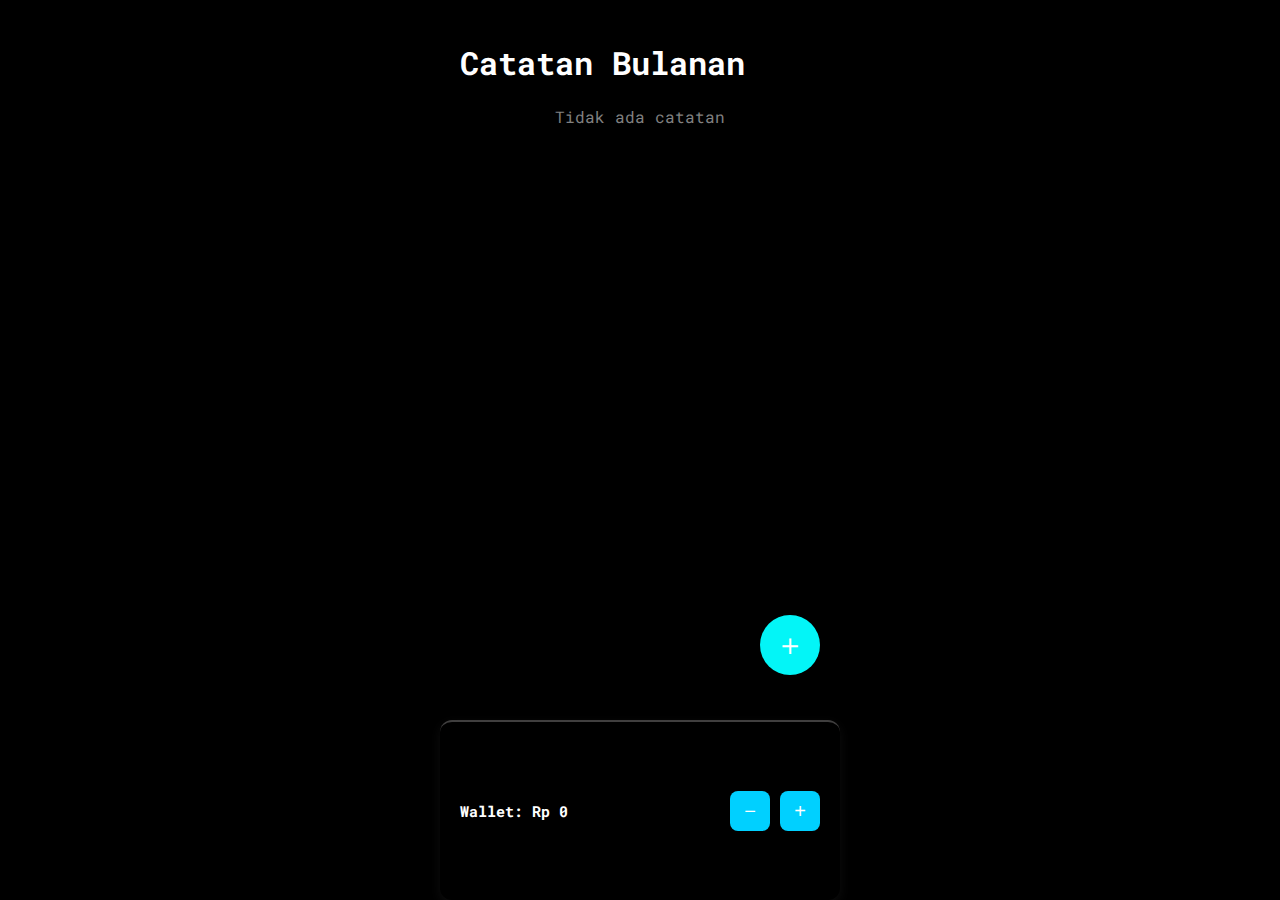
<file: index.html>
<!DOCTYPE html>
<html lang="id">
  <head>
    <meta charset="UTF-8" />
    <meta name="viewport" content="width=device-width, initial-scale=1.0" />
    <title>Catatan Bulanan</title>
    <link rel="stylesheet" href="styling/index.css" />
    <link
      href="https://fonts.googleapis.com/css2?family=Roboto+Mono:ital,wght@0,100..700;1,100..700&display=swap"
      rel="stylesheet"
    />
    <link
      href="https://fonts.googleapis.com/css2?family=Roboto+Slab:wght@400;500;600;700&display=swap"
      rel="stylesheet"
    />
  </head>
  <body>
    <div class="container">
      <h1>Catatan Bulanan</h1>

      <p id="kosong-message" style="text-align: center; color: gray">
        Tidak ada catatan
      </p>

      <div id="list-container"></div>

      <button id="tambah-btn" class="tambah">＋</button>
    </div>

    <!-- Modal Konfirmasi -->
    <div id="confirm-modal" style="display: none">
      <div id="confirm-box">
        <p>Kamu serius ingin menghapusnya?</p>
        <button id="confirm-yes">✔️</button>
        <button id="confirm-no">❌</button>
      </div>
    </div>

    <div id="wallet-container">
      <div id="wallet-content">
        <span id="wallet-text"
          >Wallet: <span id="wallet-saldo">Rp 0</span></span
        >
        <div id="wallet-buttons">
          <button id="wallet-minus">−</button>
          <button id="wallet-plus">+</button>
        </div>
      </div>
    </div>

    <script src="scripting/index.js"></script>

    <script src="wallet.js"></script>
  </body>
</html>
</file>
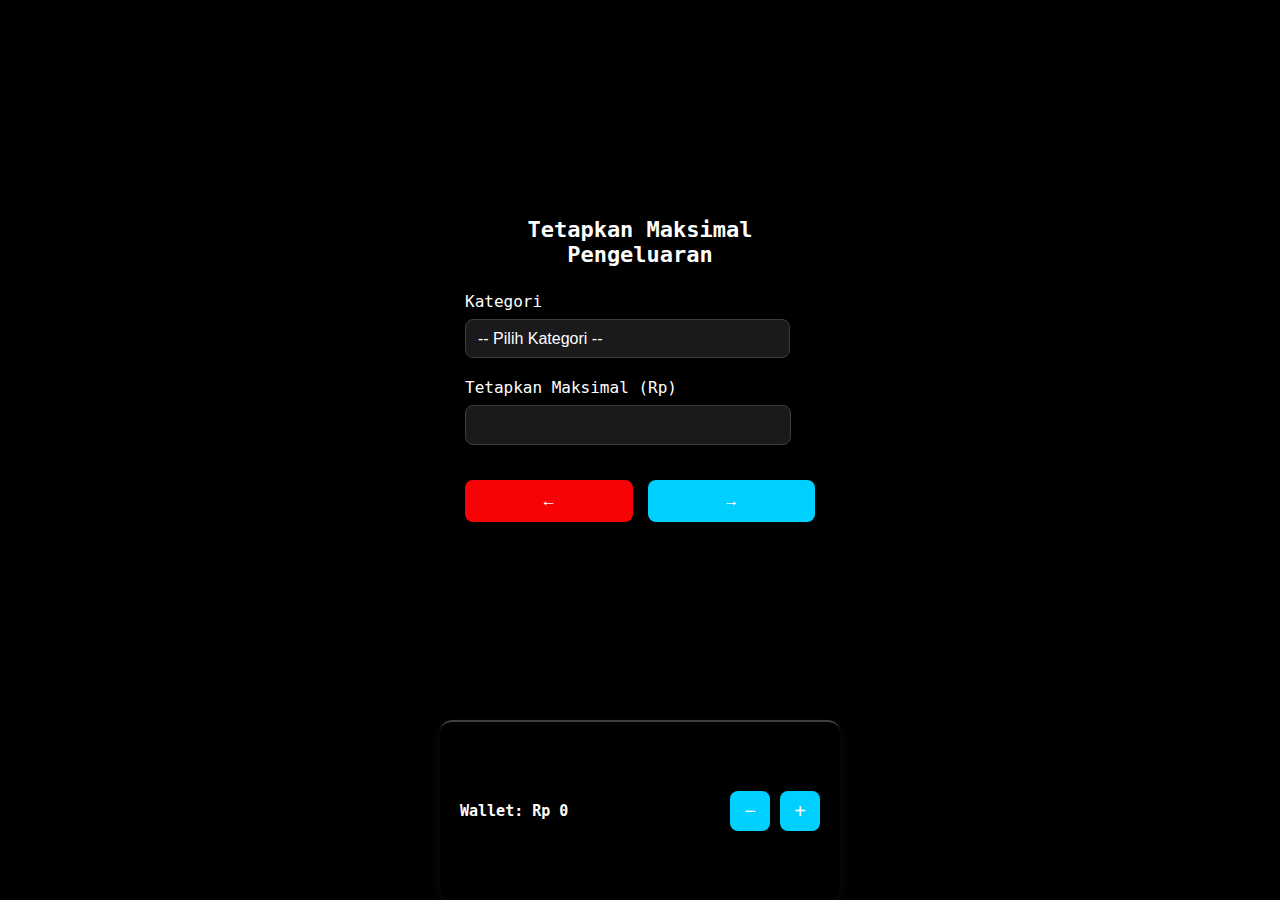
<file: addpercent.html>
<!DOCTYPE html>
<html lang="id">
  <head>
    <meta charset="UTF-8" />
    <meta name="viewport" content="width=device-width, initial-scale=1.0" />
    <title>Tetapkan Persen</title>
    <link rel="stylesheet" href="styling/addpercent.css" />
  </head>
  <body>
    <div class="container">
      <h2>Tetapkan Maksimal Pengeluaran</h2>

      <div class="form-group">
        <label for="kategori">Kategori</label>
        <select id="kategori">
          <option value="">-- Pilih Kategori --</option>
          <option value="makan">Makan</option>
          <option value="laundry">Laundry</option>
          <option value="beras">Beras</option>
          <option value="air">Air</option>
          <option value="belanja">Belanja / Shopping</option>
        </select>
      </div>

      <div class="form-group">
        <label for="maksimal">Tetapkan Maksimal (Rp)</label>
        <input type="text" id="maksimal" placeholder="" />
      </div>

      <div class="buttons">
        <button class="back-btn" id="backBtn">←</button>
        <button class="next-btn" id="nextBtn">→</button>
      </div>
    </div>

    <div id="wallet-container">
      <div id="wallet-content">
        <span id="wallet-text">
          Wallet: <span id="wallet-saldo">Rp 0</span>
        </span>
        <div id="wallet-buttons">
          <button id="wallet-minus">−</button>
          <button id="wallet-plus">+</button>
        </div>
      </div>
    </div>

    <script src="scripting/addpercent.js"></script>
    <script src="wallet.js"></script>
  </body>
</html>
</file>
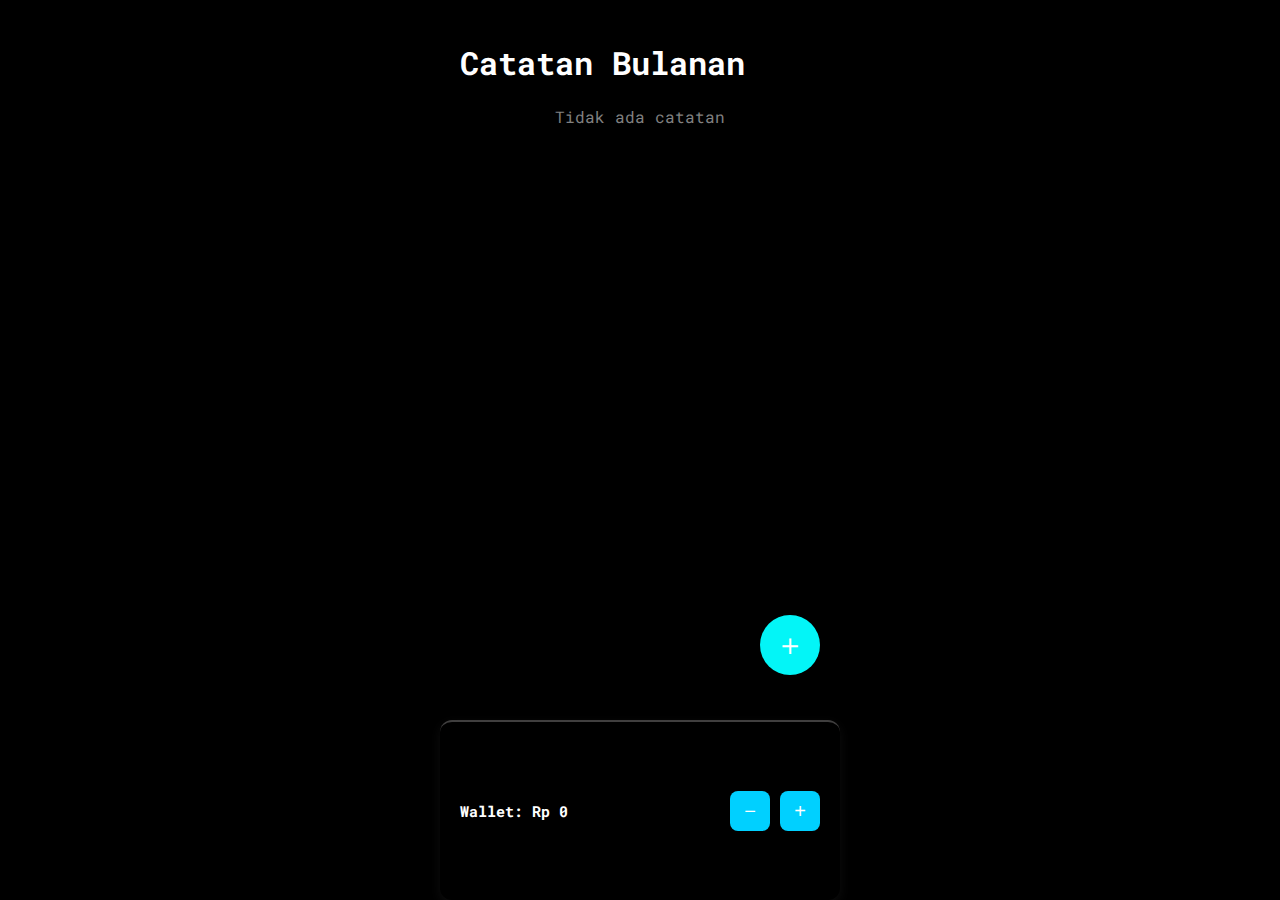
<file: edit-pengeluaran.html>
<!DOCTYPE html>
<html lang="id">
  <head>
    <meta charset="UTF-8" />
    <meta name="viewport" content="width=device-width, initial-scale=1.0" />
    <title>Edit Pengeluaran</title>
    <link rel="stylesheet" href="styling/edit-pengeluaran.css" />
    <link
      href="https://fonts.googleapis.com/css2?family=Roboto+Slab:wght@400;500;600;700&display=swap"
      rel="stylesheet"
    />
  </head>
  <body>
    <div class="container">
      <h2>Edit Pengeluaran</h2>

      <div class="form-group">
        <label for="tanggal">Tanggal</label>
        <input type="date" id="tanggal" />
      </div>

      <div class="form-group">
        <label for="nominal">Nominal (Rp)</label>
        <input type="text" id="nominal" />
      </div>

      <div class="form-group">
        <label for="kategori">Kategori</label>
        <select id="kategori">
          <option value="">-- Pilih Kategori --</option>
          <option value="makan">Makan</option>
          <option value="laundry">Laundry</option>
          <option value="beras">Beras</option>
          <option value="air">Air</option>
          <option value="belanja">Belanja / Shopping</option>
        </select>
      </div>

      <div class="button-group">
        <button id="btn-kembali">←</button>
        <button id="btn-simpan">✔️</button>
      </div>
    </div>

    <div id="wallet-container">
      <div id="wallet-content">
        <span id="wallet-text"
          >Wallet: <span id="wallet-saldo">Rp 0</span></span
        >
        <div id="wallet-buttons">
          <button id="wallet-minus">−</button>
          <button id="wallet-plus">+</button>
        </div>
      </div>
    </div>

    <script src="scripting/edit-pengeluaran.js"></script>
    <script src="wallet.js"></script>
  </body>
</html>
</file>
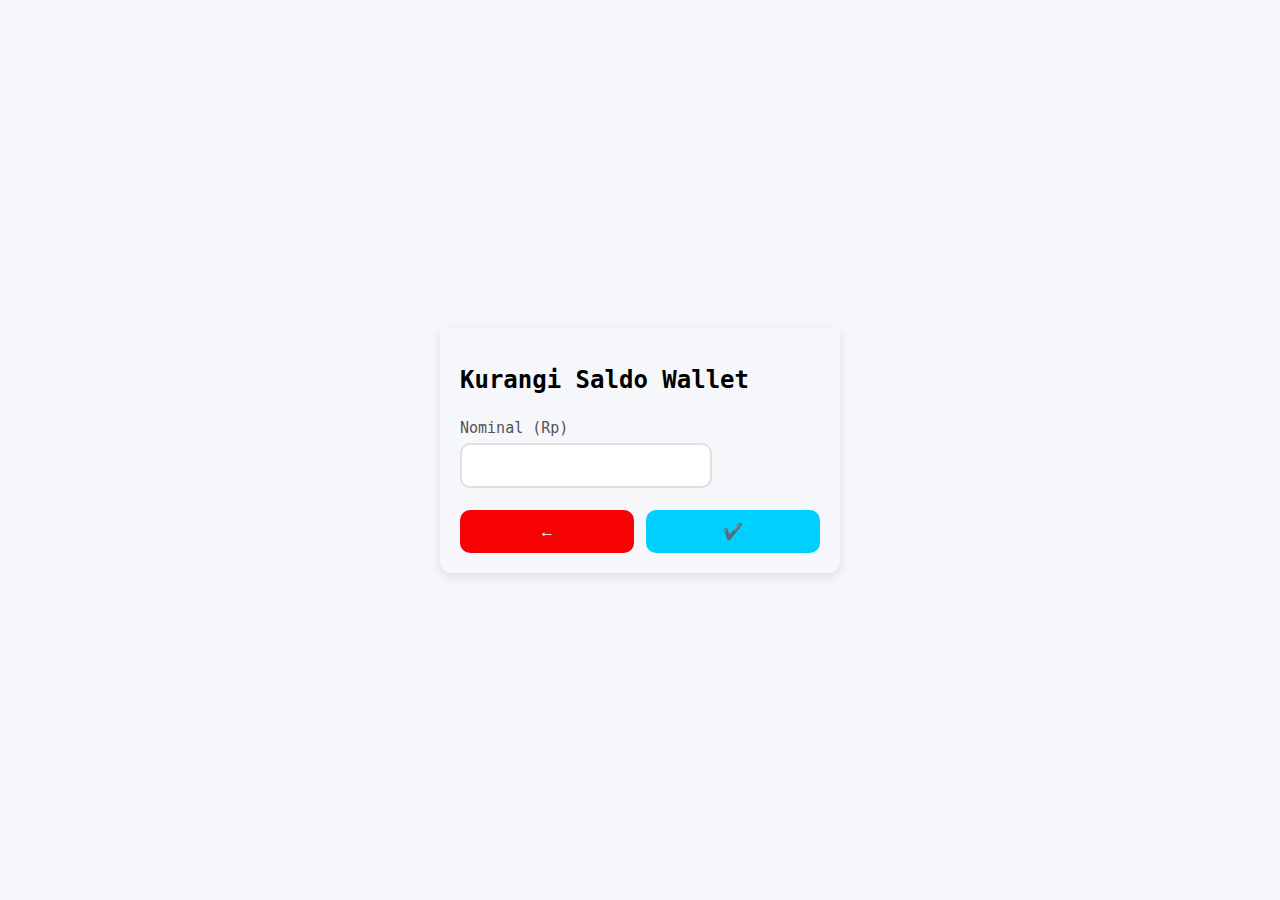
<file: kurangiWallet.html>
<!DOCTYPE html>
<html lang="id">
  <head>
    <meta charset="UTF-8" />
    <meta name="viewport" content="width=device-width, initial-scale=1.0" />
    <title>Kurangi Wallet</title>
    <link rel="stylesheet" href="styling/kurangiWallet.css" />
    <link
      href="https://fonts.googleapis.com/css2?family=Roboto+Slab:wght@400;500;600;700&display=swap"
      rel="stylesheet"
    />
  </head>
  <body>
    <div class="container">
      <h2>Kurangi Saldo Wallet</h2>

      <div class="form-group">
        <label for="nominal">Nominal (Rp)</label>
        <input type="text" id="nominal" placeholder="" />
      </div>

      <div class="button-group">
        <button id="btn-kembali">←</button>
        <button id="btn-simpan">✔️</button>
      </div>
    </div>

    <script>
      function getWalletAwal() {
        return parseInt(localStorage.getItem('walletSaldoAwal')) || 0;
      }
      function setWalletAwal(nominal) {
        localStorage.setItem('walletSaldoAwal', nominal);
      }

      // Format input ke Rupiah
      const nominalInput = document.getElementById('nominal');
      nominalInput.addEventListener('input', function (e) {
        let value = e.target.value.replace(/[^\d]/g, '');
        e.target.value = formatRupiah(value);
      });

      function formatRupiah(angka) {
        return angka.replace(/\B(?=(\d{3})+(?!\d))/g, '.');
      }

      document.getElementById('btn-kembali').addEventListener('click', () => {
        window.location.href = 'index.html';
      });

      document.getElementById('btn-simpan').addEventListener('click', () => {
        const nominalStr = document
          .getElementById('nominal')
          .value.replace(/\./g, '');
        const nominal = parseInt(nominalStr);

        if (isNaN(nominal) || nominal <= 0) {
          alert('Masukkan nominal yang valid!');
          return;
        }

        const saldoSekarang = getWalletAwal();
        if (nominal > saldoSekarang) {
          alert('Nominal lebih besar dari saldo saat ini!');
          return;
        }

        const saldoBaru = saldoSekarang - nominal;
        setWalletAwal(saldoBaru);
        alert('Saldo berhasil dikurangi!');
        window.location.href = 'index.html';
      });
    </script>
  </body>
</html>
</file>
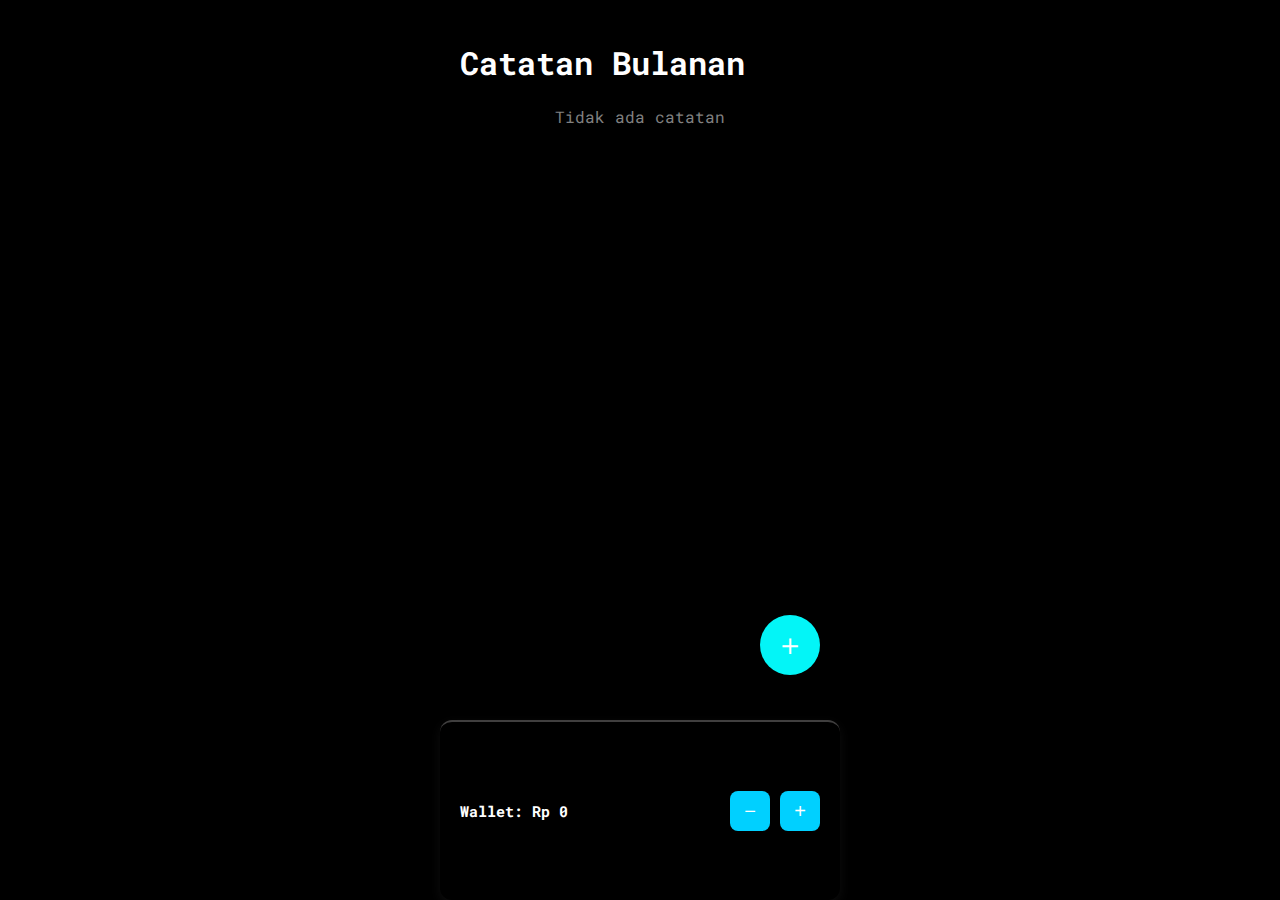
<file: pengeluaran.html>
<!DOCTYPE html>
<html lang="id">
  <head>
    <meta charset="UTF-8" />
    <meta name="viewport" content="width=device-width, initial-scale=1.0" />
    <title>Pengeluaran Bulanan</title>
    <link rel="stylesheet" href="styling/pengeluaran.css" />
    <link
      href="https://fonts.googleapis.com/css2?family=Roboto+Slab:wght@400;500;600;700&display=swap"
      rel="stylesheet"
    />
  </head>
  <body>
    <div class="container">
      <h2 id="judul-bulan">...</h2>
      <p id="kosong-pengeluaran" style="text-align: center; color: gray">
        Tidak ada pengeluaran
      </p>

      <div id="list-pengeluaran"></div>
      <div id="total-container">
        Total: <span id="total-pengeluaran">Rp 0</span>
      </div>

      <button id="btn-tambah-percent" class="percent">Persentase</button>
      <button id="btn-tambah-pengeluaran" class="tambah">＋</button>
      <button id="btn-kembali" class="kembali">←</button>
    </div>

    <!-- Modal Konfirmasi -->
    <div id="confirm-modal" class="modal">
      <div class="modal-box">
        <p>Kamu serius banget ingin menghapus catatan?</p>
        <div class="modal-actions">
          <button id="confirm-yes">✔️</button>
          <button id="confirm-no">❌</button>
        </div>
      </div>
    </div>

    <div id="wallet-container">
      <div id="wallet-content">
        <span id="wallet-text"
          >Wallet: <span id="wallet-saldo">Rp 0</span></span
        >
        <div id="wallet-buttons">
          <button id="wallet-minus">−</button>
          <button id="wallet-plus">+</button>
        </div>
      </div>
    </div>

    <script src="scripting/pengeluaran.js"></script>
    <script src="wallet.js"></script>
  </body>
</html>
</file>
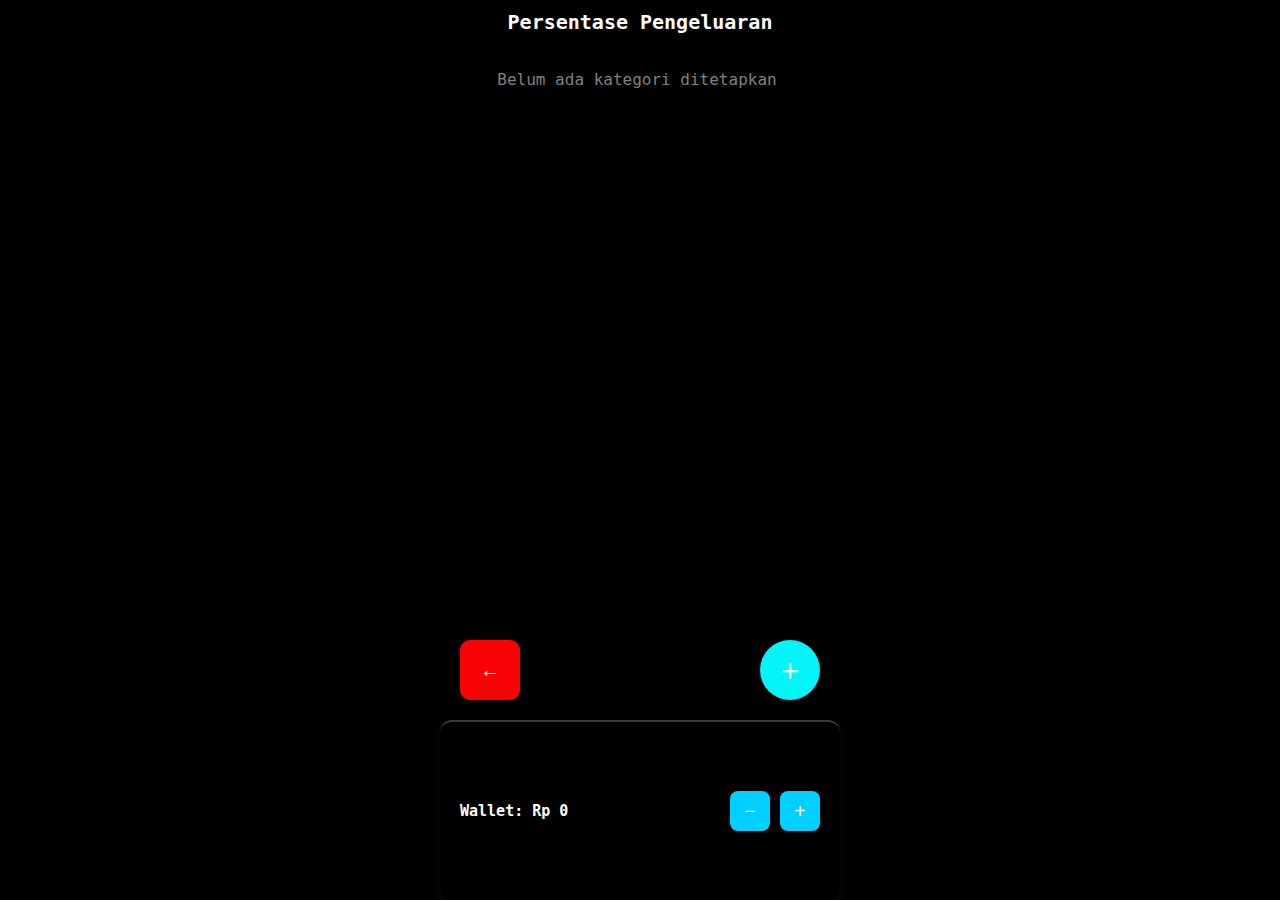
<file: percent.html>
<!DOCTYPE html>
<html lang="id">
  <head>
    <meta charset="UTF-8" />
    <meta name="viewport" content="width=device-width, initial-scale=1.0" />
    <title>Persentase Pengeluaran</title>
    <link rel="stylesheet" href="styling/percent.css" />
  </head>
  <body>
    <h2 class="myh2">Persentase Pengeluaran</h2>
    <div class="container">
      <div id="list-container">
        <!-- Contoh card -->
        <div class="card">
          <h3>Makanan (Rp 500.000)</h3>
          <div class="progress-container">
            <div class="progress-bar" style="width: 70%"></div>
          </div>
          <div class="percentage">70%</div>

          <!-- Tombol titik tiga -->
          <button class="menu-btn">⋮</button>

          <!-- Dropdown menu -->
          <div class="dropdown">
            <button class="edit-btn">Edit</button>
            <button class="hapus-btn">Hapus</button>
          </div>
        </div>
        <!-- End contoh card -->
      </div>

      <button
        id="btn-tambah-pengeluaran"
        class="tambah"
        onclick="window.location.href='addpercent.html'"
      >
        ＋
      </button>
      <button
        id="btn-kembali"
        class="kembali"
        onclick="window.location.href='pengeluaran.html'"
      >
        ←
      </button>
    </div>

    <!-- Modal Konfirmasi -->
    <div id="confirm-modal" class="modal">
      <div class="modal-box">
        <p>Yakin ingin menghapus catatan ini?</p>
        <div class="modal-actions">
          <button id="confirm-yes">✔️</button>
          <button id="confirm-no">❌</button>
        </div>
      </div>
    </div>

    <div id="wallet-container">
      <div id="wallet-content">
        <span id="wallet-text"
          >Wallet: <span id="wallet-saldo">Rp 0</span></span
        >
        <div id="wallet-buttons">
          <button id="wallet-minus">−</button>
          <button id="wallet-plus">+</button>
        </div>
      </div>
    </div>

    <script src="scripting/percent.js"></script>
    <script src="wallet.js"></script>
  </body>
</html>
</file>
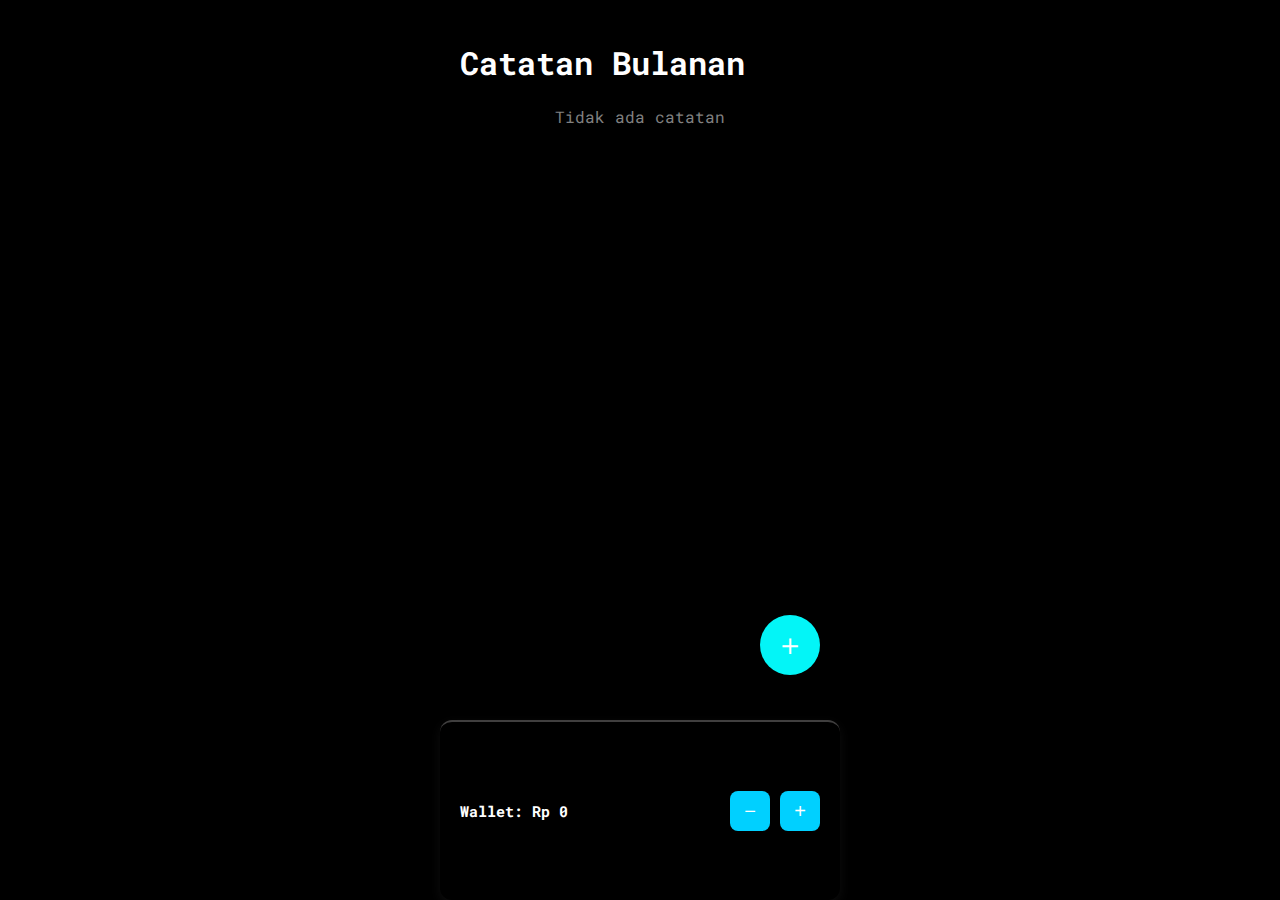
<file: tambah-pengeluaran.html>
<!DOCTYPE html>
<html lang="id">
  <head>
    <meta charset="UTF-8" />
    <meta name="viewport" content="width=device-width, initial-scale=1.0" />
    <title>Tambah Pengeluaran</title>
    <link rel="stylesheet" href="styling/tambah-pengeluaran.css" />
    <link
      href="https://fonts.googleapis.com/css2?family=Roboto+Slab:wght@400;500;600;700&display=swap"
      rel="stylesheet"
    />
  </head>
  <body>
    <div class="container">
      <h2>Tambah Pengeluaran</h2>

      <div class="form-group">
        <label for="tanggal">Tanggal</label>
        <input type="date" id="tanggal" />
      </div>

      <div class="form-group">
        <label for="nominal">Nominal (Rp)</label>
        <input type="text" id="nominal" placeholder="" />
      </div>

      <div class="form-group">
        <label for="kategori">Kategori</label>
        <select id="kategori">
          <option value="">-- Pilih Kategori --</option>
          <option value="makan">Makan</option>
          <option value="laundry">Laundry</option>
          <option value="beras">Beras</option>
          <option value="air">Air</option>
          <option value="belanja">Belanja / Shopping</option>
        </select>
      </div>

      <div class="button-group">
        <button id="btn-kembali">←</button>
        <button id="btn-lanjut">→</button>
      </div>
    </div>

    <div id="wallet-container">
      <div id="wallet-content">
        <span id="wallet-text"
          >Wallet: <span id="wallet-saldo">Rp 0</span></span
        >
        <div id="wallet-buttons">
          <button id="wallet-minus">−</button>
          <button id="wallet-plus">+</button>
        </div>
      </div>
    </div>

    <script src="scripting/tambah-pengeluaran.js"></script>
    <script src="wallet.js"></script>
  </body>
</html>
</file>
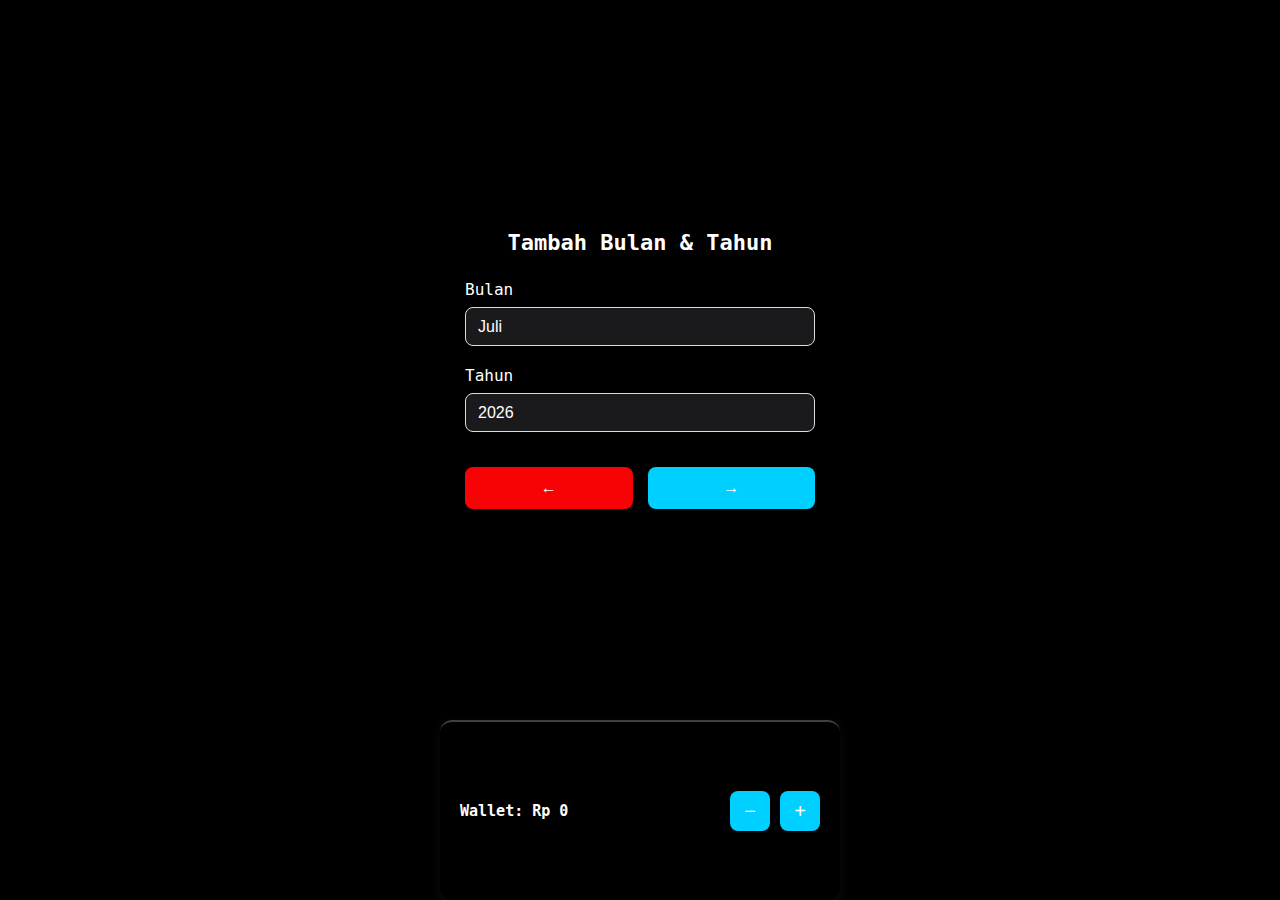
<file: tambah.html>
<!DOCTYPE html>
<html lang="id">
  <head>
    <meta charset="UTF-8" />
    <meta name="viewport" content="width=device-width, initial-scale=1.0" />
    <title>Tambah Bulan</title>
    <link rel="stylesheet" href="styling/tambah.css" />
    <link
      href="https://fonts.googleapis.com/css2?family=Roboto+Slab:wght@400;500;600;700&display=swap"
      rel="stylesheet"
    />
  </head>
  <body>
    <div class="container">
      <h2>Tambah Bulan & Tahun</h2>

      <div class="form-group">
        <label for="bulan">Bulan</label>
        <select id="bulan">
          <option value="">-- Pilih Bulan --</option>
          <option value="Januari">Januari</option>
          <option value="Februari">Februari</option>
          <option value="Maret">Maret</option>
          <option value="April">April</option>
          <option value="Mei">Mei</option>
          <option value="Juni">Juni</option>
          <option value="Juli">Juli</option>
          <option value="Agustus">Agustus</option>
          <option value="September">September</option>
          <option value="Oktober">Oktober</option>
          <option value="November">November</option>
          <option value="Desember">Desember</option>
        </select>
      </div>

      <div class="form-group">
        <label for="tahun">Tahun</label>
        <select id="tahun">
          <option value="">-- Pilih Tahun --</option>
        </select>
      </div>

      <div class="button-group">
        <button id="batal-btn">←</button>
        <button id="lanjut-btn">→</button>
      </div>
    </div>

    <!-- Modal Peringatan -->
    <!-- Modal Peringatan -->
    <div id="warning-modal" style="display: none">
      <div id="warning-box">
        <p id="warning-message"></p>
        <button id="warning-ok">OK</button>
      </div>
    </div>

    <div id="wallet-container">
      <div id="wallet-content">
        <span id="wallet-text"
          >Wallet: <span id="wallet-saldo">Rp 0</span></span
        >
        <div id="wallet-buttons">
          <button id="wallet-minus">−</button>
          <button id="wallet-plus">+</button>
        </div>
      </div>
    </div>

    <script src="scripting/tambah.js"></script>
    <script src="wallet.js"></script>
  </body>
</html>
</file>
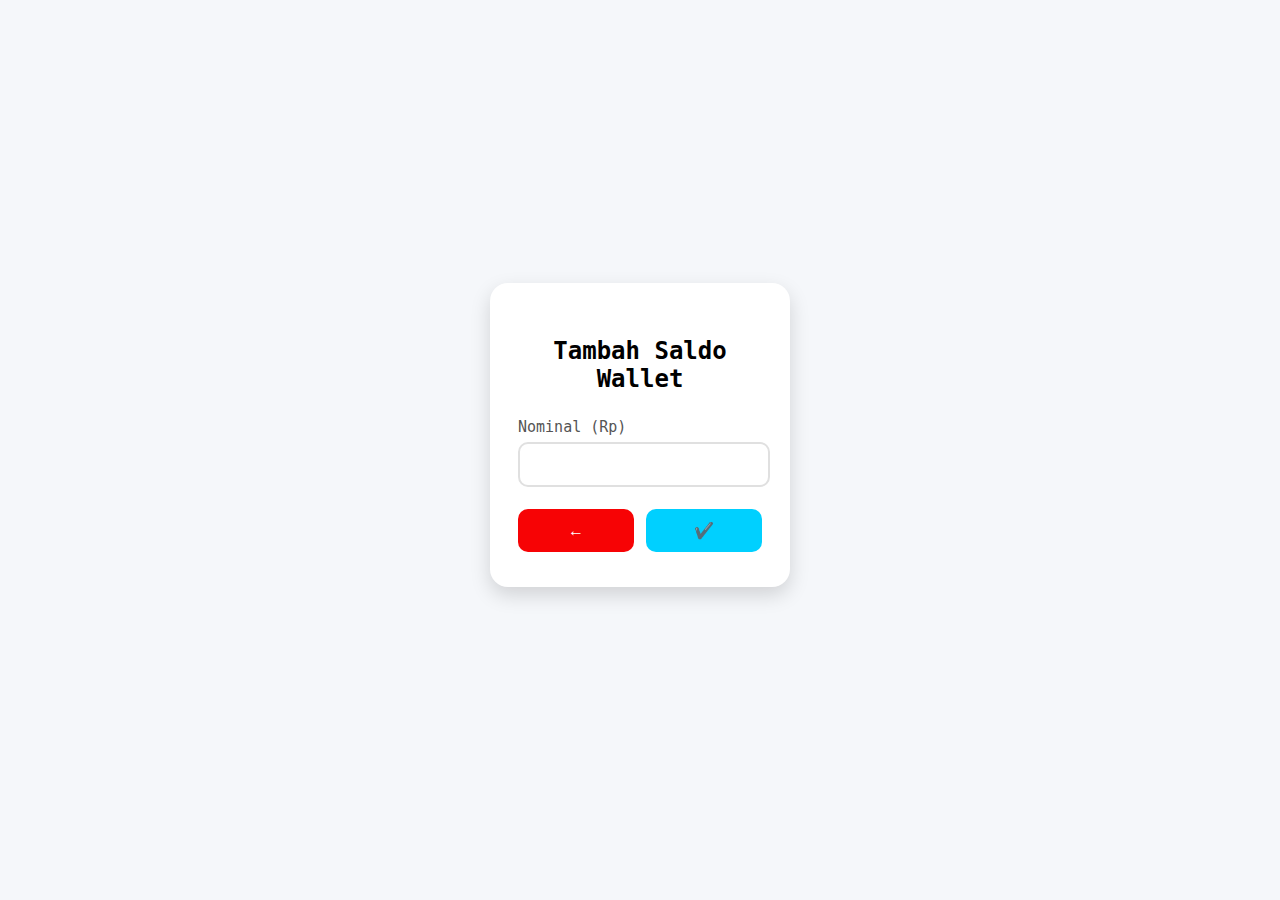
<file: tambahWallet.html>
<!DOCTYPE html>
<html lang="id">
  <head>
    <meta charset="UTF-8" />
    <meta name="viewport" content="width=device-width, initial-scale=1.0" />
    <title>Tambah Wallet</title>
    <link rel="stylesheet" href="styling/tambahWallet.css" />
    <link
      href="https://fonts.googleapis.com/css2?family=Roboto+Slab:wght@400;500;600;700&display=swap"
      rel="stylesheet"
    />
  </head>
  <body>
    <div class="container">
      <h2>Tambah Saldo Wallet</h2>

      <div class="form-group">
        <label for="nominal">Nominal (Rp)</label>
        <input type="text" id="nominal" placeholder="" />
      </div>

      <div class="button-group">
        <button id="btn-kembali">←</button>
        <button id="btn-simpan">✔️</button>
      </div>
    </div>

    <script>
      function getWalletAwal() {
        return parseInt(localStorage.getItem('walletSaldoAwal')) || 0;
      }
      function setWalletAwal(nominal) {
        localStorage.setItem('walletSaldoAwal', nominal);
      }

      // Format input ke Rupiah
      const nominalInput = document.getElementById('nominal');
      nominalInput.addEventListener('input', function (e) {
        let value = e.target.value.replace(/[^\d]/g, '');
        e.target.value = formatRupiah(value);
      });

      function formatRupiah(angka) {
        return angka.replace(/\B(?=(\d{3})+(?!\d))/g, '.');
      }

      document.getElementById('btn-kembali').addEventListener('click', () => {
        window.location.href = 'index.html';
      });

      document.getElementById('btn-simpan').addEventListener('click', () => {
        const nominalStr = document
          .getElementById('nominal')
          .value.replace(/\./g, '');
        const nominal = parseInt(nominalStr);

        if (isNaN(nominal) || nominal <= 0) {
          alert('Masukkan nominal yang valid!');
          return;
        }

        const saldoBaru = getWalletAwal() + nominal;
        setWalletAwal(saldoBaru);
        alert('Saldo berhasil ditambahkan!');
        window.location.href = 'index.html';
      });
    </script>
  </body>
</html>
</file>
<file: styling/kurangiWallet.css>
html,
body {
  margin: 0;
  padding: 0;
  height: 100%; /* penuh layar */
  font-family: 'Roboto Mono', monospace; /* ganti ke Roboto Mono */
  color: #333;
}

/* Layout utama */
body {
  display: flex;
  justify-content: center;
  align-items: center;
  min-height: 93dvh; /* pastikan selalu penuh, aman di HP */
  background: #f5f7fa;
}
/* Box form */
.container {
  flex: 0 0 80%;
  padding: 20px;
  box-sizing: border-box;
  overflow-y: auto;
  /*hanyascrollatas-bawah*/
  overflow-x: hidden;
  /*hilangkanscrollkiri-kanan*/
  max-width: 400px;
  width: 100%;
  margin: auto;
  border-radius: 0 0 12px 12px;
  box-shadow: 0 4px 12px rgba(0, 0, 0, 0.1);
  -webkit-border-radius: 0 0 12px 12px;
  -moz-border-radius: 0 0 12px 12px;
  -ms-border-radius: 0 0 12px 12px;
  -o-border-radius: 0 0 12px 12px;
}

/* Judul */
.container h2 {
  margin-bottom: 25px;
  font-size: 24px;
  font-weight: 700;
  color: #000000; /* merah biar beda dari tambah saldo */
}

/* Form group */
.form-group {
  display: flex;
  flex-direction: column;
  align-items: flex-start;
  margin-bottom: 22px;
}

.form-group label {
  font-size: 15px;
  margin-bottom: 6px;
  color: #555;
  font-weight: 500;
}

.form-group input {
  width: 100%;
  padding: 12px 14px;
  border: 2px solid #e0e0e0;
  border-radius: 10px;
  font-size: 15px;
  outline: none;
  transition: 0.3s;
}

.form-group input:focus {
  border-color: #ff4b5c;
  box-shadow: 0 0 6px rgba(255, 75, 92, 0.4);
}

/* Tombol group */
.button-group {
  display: flex;
  justify-content: space-between;
  gap: 12px;
}

.button-group button {
  flex: 1;
  padding: 12px;
  font-size: 16px;
  border: none;
  border-radius: 10px;
  cursor: pointer;
  transition: transform 0.2s, box-shadow 0.2s;
}

#nominal {
  max-width: 220px;
}

/* Tombol kembali */
#btn-kembali {
  background: #f70305;
  color: #fff;
  font-weight: 600;
}
#btn-kembali:hover {
  background: #c10203;
  transform: translateY(-2px);
  box-shadow: 0 4px 10px rgba(193, 2, 3, 0.4);
}

/* Tombol simpan */
#btn-simpan {
  background: #00d0ff;
  color: #fff;
  font-weight: 600;
}
#btn-simpan:hover {
  background: #03c4ff;
  transform: translateY(-2px);
  box-shadow: 0 4px 10px rgba(3, 196, 255, 0.4);
}

/* Animasi masuk */
body {
  animation: fadeIn 0.5s ease-in;
  -webkit-animation: fadeIn 0.5s ease-in;
}

@keyframes fadeIn {
  from {
    opacity: 0;
  }
  to {
    opacity: 1;
  }
}
</file>
<file: styling/pengeluaran.css>
body,
html {
  margin: 0;
  padding: 0;
  height: 100%;
  font-family: 'Roboto Mono', monospace; /* ganti ke Roboto Mono */
  background: #000000;
  color: #333;
} /* Layout utama */
body {
  display: flex;
  flex-direction: column;
  height: 100dvh;
} /* Container pengeluaran (80%) */

.container {
  background-color: black;
  position: relative; /* penting supaya tombol absolute nempel ke sini */
  flex: 0 0 80%;
  padding: 20px;
  box-sizing: border-box;
  overflow-y: auto;
  max-width: 400px;
  width: 100%;
  margin: auto;
  border-radius: 0 0 12px 12px;
  box-shadow: 0 4px 12px rgba(0, 0, 0, 0.1);
} /* Judul bulan */

#judul-bulan {
  color: white;
  font-size: 22px;
  font-weight: 600;
  margin-bottom: 20px;
  z-index: 1000;
} /* Pesan kosong */
#kosong-pengeluaran {
  text-align: center;
  color: gray;
  margin-top: 30px;
} /* List pengeluaran */ /* List pengeluaran */ /* List pengeluaran */
#list-pengeluaran {
  margin-top: 15px;
  display: flex;
  flex-direction: column;
  gap: 12px;
} /* Item pengeluaran */
.pengeluaran-item {
  display: flex;
  flex-direction: column;
  align-items: flex-start; /* paksa isi ke kiri */
  justify-content: flex-start;
  padding: 14px 16px; /* bisa dikurangi kalau mau lebih nempel */
  border-radius: 10px;
  box-shadow: 0 2px 6px rgba(0, 0, 0, 0.08);
  transition: transform 0.2s ease, box-shadow 0.2s ease;
  position: relative;
  text-align: left; /* pastikan teks selalu rata kiri */
}
.pengeluaran-item .tanggal,
.pengeluaran-item .nominal,
.pengeluaran-item .keterangan {
  width: 100%; /* biar teks nggak ke tengah */
  text-align: left;
}
.pengeluaran-item:hover {
  transform: translateY(-2px);
  box-shadow: 0 6px 12px rgba(0, 0, 0, 0.12);
} /* Tanggal & nominal */
.pengeluaran-item .tanggal {
  font-size: 14px;
  color: #ffffff;
  margin-bottom: 6px;
  text-align: left;
}
.pengeluaran-item .nominal {
  font-size: 18px;
  font-weight: bold;
  color: #1aff00;
  margin-bottom: 6px;
  text-align: left;
} /* Keterangan */
.pengeluaran-item .keterangan {
  font-size: 15px;
  color: #bebebe;
  text-align: left;
} /* Tombol menu (⋮) */
.menu-button {
  position: absolute;
  top: 10px;
  right: 10px;
  background: transparent;
  border: none;
  font-size: 18px;
  cursor: pointer;
  color: #666;
}
.menu-button:hover {
  color: #000;
} /* Dropdown menu */
.dropdown {
  position: absolute;
  top: 35px;
  right: 10px;
  display: none;
  flex-direction: column;
  background: #fff;
  border-radius: 8px;
  box-shadow: 0 4px 10px rgba(0, 0, 0, 0.15);
  overflow: hidden;
  z-index: 10;
}
.dropdown button {
  background: none;
  border: none;
  padding: 10px 14px;
  text-align: left;
  font-size: 14px;
  cursor: pointer;
  transition: background 0.2s;
}
.dropdown button:hover {
  background: #f1f1f1;
}
.pengeluaran-item {
  display: flex;
  justify-content: space-between;
  align-items: center;
  background-color: #1a1a1c;
  padding: 12px 16px;
  margin: 8px 0;
  border-radius: 10px;
  box-shadow: 0 2px 6px rgba(0, 0, 0, 0.08);
  transition: transform 0.2s ease, box-shadow 0.2s ease;
}
.pengeluaran-item:hover {
  transform: translateY(-2px);
  box-shadow: 0 6px 12px rgba(0, 0, 0, 0.12);
}
.pengeluaran-item span {
  font-size: 16px;
  font-weight: 500;
}
.pengeluaran-actions button {
  margin-left: 8px;
  padding: 6px 12px;
  border: none;
  border-radius: 8px;
  cursor: pointer;
  transition: 0.2s;
  font-size: 14px;
} /* Tombol hapus */
.pengeluaran-actions .hapus {
  background: #dc3545;
  color: #fff;
}
.pengeluaran-actions .hapus:hover {
  background: #a71d2a;
} /* Tombol edit */
.pengeluaran-actions .edit {
  background: #ffc107;
  color: #fff;
}
.pengeluaran-actions .edit:hover {
  background: #d39e00;
} /* Total container */
#total-container {
  margin-top: 20px;
  padding: 12px;
  background: #00d0ff;
  color: white;
  font-size: 18px;
  font-weight: bold;
  border-radius: 10px;
  text-align: center;
  box-shadow: 0 3px 8px rgba(0, 0, 0, 0.15);
} /* Tombol tambah pengeluaran (floating) */ /* Tombol tambah pengeluaran (floating) */
.tambah {
  position: fixed;
  right: 20px;
  bottom: 25%; /* posisinya sama dengan halaman utama */
  width: 60px;
  height: 60px;
  border-radius: 50%;
  font-size: 30px;
  background: #03f5f7;
  color: white;
  border: none;
  cursor: pointer;
  box-shadow: 0 4px 10px rgba(0, 0, 0, 0.15);
  transition: background 0.2s;
}
.percent {
  position: fixed;
  right: 20px;
  bottom: 37%;
  padding: 12px 20px; /*posisinyasamadenganhalamanutama*/
  border-radius: 10px;
  font-size: 10px;
  background: #03f5f7;
  color: white;
  border: none;
  cursor: pointer;
  box-shadow: 0 4px 10px rgba(0, 0, 0, 0.15);
  transition: background 0.2s;
  -webkit-border-radius: 10px;
  -moz-border-radius: 10px;
  -ms-border-radius: 10px;
  -o-border-radius: 10px;
}

@media screen and (min-width: 400px) {
  .percent {
    position: absolute;
    right: calc(50% - 200px + 20px); /* sejajar kanan container + padding */
    bottom: 95px; /* konsisten dengan halaman utama */
  }
}
.percent:hover {
  background: #00a6cb;
} /* Responsif: posisi tombol tetap sejajar dengan container */
@media screen and (min-width: 400px) {
  .tambah {
    position: absolute;
    right: calc(50% - 200px + 20px); /* sejajar kanan container + padding */
    bottom: 20px; /* konsisten dengan halaman utama */
  }
}
.tambah:hover {
  background: #0091bd;
} /* Tombol kembali */ /* .kembali { position: fixed; left: 20px; bottom: 25%; padding: 12px 20px; border-radius: 8px; font-size: 16px; background: #f70305; color: white; border: none; cursor: pointer; box-shadow: 0 4px 10px rgba(0, 0, 0, 0.15); transition: background 0.2s; } .kembali:hover { background: #a71d2a; } */
.kembali {
  position: fixed;
  left: 20px;
  bottom: 25%; /*posisinyasamadenganhalamanutama*/
  width: 60px;
  height: 60px;
  border-radius: 10px;
  font-size: 20px;
  background: #f70305;
  color: white;
  border: none;
  cursor: pointer;
  box-shadow: 0 4px 10px rgba(0, 0, 0, 0.15);
  transition: background 0.2s;
  -webkit-border-radius: 10px;
  -moz-border-radius: 10px;
  -ms-border-radius: 10px;
  -o-border-radius: 10px;
} /* Responsif: posisi tombol tetap sejajar dengan container */
@media screen and (min-width: 400px) {
  .kembali {
    position: absolute;
    right: calc(50% - 200px + 20px); /* sejajar kanan container + padding */
    bottom: 20px; /* konsisten dengan halaman utama */
  }
}

.kembali:hover {
  background: #a71d2a;
} /* Modal konfirmasi */
.modal {
  position: fixed;
  top: 0;
  left: 0;
  right: 0;
  bottom: 0;
  background: rgba(0, 0, 0, 0.5);
  backdrop-filter: blur(3px);
  display: none;
  align-items: center;
  justify-content: center;
  z-index: 1000;
  animation: fadeIn 0.3s ease;
}
.modal-box {
  background-color: #1a1a1c;

  padding: 25px 30px;
  border-radius: 12px;
  box-shadow: 0 8px 20px rgba(0, 0, 0, 0.2);
  text-align: center;
  max-width: 300px;
  width: 80%;
  animation: scaleIn 0.3s ease;
}
.modal-box p {
  font-size: 18px;
  font-weight: 500;
  margin-bottom: 20px;
  color: #ffffff;
}
.modal-actions {
  display: flex;
  justify-content: center;
  gap: 10px;
}
.modal-actions button {
  padding: 10px 18px;
  border: none;
  border-radius: 8px;
  font-size: 16px;
  cursor: pointer;
  transition: 0.2s;
} /* Tombol Yes */
#confirm-yes {
  background: #03f5f7;
  color: #fff;
}
#confirm-yes:hover {
  background: #00a6cb;
} /* Tombol No */
#confirm-no {
  background: #f70305;
  color: #fff;
}
#confirm-no:hover {
  background: #c10203;
} /* Animasi modal */
@keyframes fadeIn {
  from {
    opacity: 0;
  }
  to {
    opacity: 1;
  }
}
@keyframes scaleIn {
  from {
    transform: scale(0.8);
    opacity: 0;
  }
  to {
    transform: scale(1);
    opacity: 1;
  }
} /* Wallet container (20%) */
#wallet-container {
  flex: 0 0 20%; /* tepat 20% layar */
  display: flex;
  justify-content: center;
  align-items: center;
  border-top: 2px solid #403f3f;
  background-color: black;
  color: white;
  padding: 10px 20px;
  box-sizing: border-box;
  max-width: 400px;
  width: 100%;
  margin: auto;
  border-radius: 12px;
  box-shadow: 0 4px 12px rgba(138, 138, 138, 0.1);
} /* Baris isi wallet (teks kiri + tombol kanan) */
#wallet-content {
  display: flex;
  justify-content: space-between;
  align-items: center;
  width: 100%; /* biar tombol dorong ke kanan */
} /* Teks wallet */
#wallet-text {
  font-size: 15px;
  font-weight: bold;
} /* Tombol kanan */
#wallet-buttons {
  display: flex;
  gap: 10px;
}
#wallet-buttons button {
  width: 40px;
  height: 40px;
  font-size: 20px;
  border: none;
  border-radius: 8px;
  cursor: pointer;
  background: #00d0ff;
  color: white;
}
#wallet-buttons button:hover {
  background: #00a6cb;
}
body {
  animation: fadeIn 0.5s ease-in;
  -webkit-animation: fadeIn 0.5s ease-in;
}
@keyframes fadeIn {
  from {
    opacity: 0;
  }
  to {
    opacity: 1;
  }
}
</file>
<file: styling/percent.css>
html,
body {
  margin: 0;
  padding: 0;
  height: 100dvh;
  width: 100%;
  font-family: 'Roboto Mono', monospace;
  background-color: #000000;
  color: #333;
  display: flex;
  flex-direction: column;
  overflow: hidden; /* jangan scroll body */
}

/* Judul */
.myh2 {
  flex: 0 0 auto; /* tinggi otomatis sesuai konten */
  text-align: center;
  font-size: 20px;
  color: #ffffff;
  margin: 10px 0;
}

/* Container pengeluaran */
.container {
  background-color: black;
  flex: 1; /* isi ruang sisa di tengah (≈80%) */
  position: relative;
  padding: 10px;
  box-sizing: border-box;
  overflow: hidden; /* jangan scroll container */
  max-width: 400px;
  width: 100%;
  margin: auto;
  border-radius: 0 0 12px 12px;
  box-shadow: 0 4px 12px rgba(0, 0, 0, 0.1);
  display: flex;
  flex-direction: column;
}

/* List scrollable */
#list-container {
  flex: 1;
  width: 100%;
  overflow-y: auto; /* scroll hanya list */
  padding-right: 6px;
  box-sizing: border-box;
}

/* Scrollbar rapi */
#list-container::-webkit-scrollbar {
  width: 6px;
}
#list-container::-webkit-scrollbar-thumb {
  background-color: #1a1a1c;
  border-radius: 4px;
}
#list-container::-webkit-scrollbar-thumb:hover {
  background-color: #1a1a1c;
}

/* Card kategori */
.card {
  background-color: #1a1a1c;
  color: white;
  border-radius: 14px;
  padding: 20px 16px;
  margin-bottom: 16px;
  position: relative;
  box-shadow: 0 4px 12px rgba(0, 0, 0, 0.08);
  transition: transform 0.2s ease, box-shadow 0.2s ease;
}

.card:hover {
  transform: translateY(-3px);
  box-shadow: 0 6px 14px rgba(0, 0, 0, 0.12);
}

.card h3 {
  margin: 0;
  font-size: 1rem;
  margin-bottom: 10px;
  color: #ffffff;
}

/* Persentase angka */
/* Progress bar container */

/* Progress bar isi */
.progress-bar {
  height: 100%;
  background: #00d0ff;
  background: linear-gradient(90deg, #03f5f7, #00a6cb);
  transition: width 0.4s ease;
  -webkit-transition: width 0.4s ease;
  -moz-transition: width 0.4s ease;
  -ms-transition: width 0.4s ease;
  -o-transition: width 0.4s ease;
}

/* Persentase angka */
/* Progress bar container + persen */
.progress-wrapper {
  display: flex;
  align-items: center;
  gap: 8px; /* jarak kecil antara bar & angka */
  margin: 8px 0 4px 0;
}

/* Progress bar container */
.progress-container {
  flex: 1; /* isi ruang tersisa */
  height: 18px;
  background-color: #3f3f40;
  border-radius: 8px;
  overflow: hidden;
  position: relative;
}

/* Persentase angka */
.percentage {
  font-size: 14px;
  font-weight: bold;
  background-color: #1a1a1c;
  white-space: nowrap; /* biar gak turun baris */
}

/* Tombol titik tiga */
.menu-btn {
  position: absolute;
  top: 12px;
  right: 12px;
  background: none;
  border: none;
  font-size: 1.2rem;
  cursor: pointer;
  color: #555;
}

/* Dropdown menu */
.dropdown {
  position: absolute;
  top: 35px;
  right: 12px;
  background: #fff;
  border-radius: 8px;
  box-shadow: 0 4px 10px rgba(0, 0, 0, 0.15);
  overflow: hidden;
  display: none;
  flex-direction: column;
  z-index: 10;
  animation: fadeIn 0.2s ease;
}

.dropdown button {
  padding: 8px 14px;
  border: none;
  background: #fff;
  cursor: pointer;
  font-size: 0.9rem;
  text-align: left;
  width: 100%;
}

.dropdown button:hover {
  background: #f0f0f0;
}

.dropdown .edit-btn {
  color: #000000;
}

.dropdown .hapus-btn {
  color: #000000;
}

/* Tombol tambah (floating) */
.tambah-btn {
  position: absolute;
  right: 20px;
  bottom: 10px;
  width: 55px;
  height: 55px;
  border-radius: 50%;
  border: none;
  background: #03f5f7;
  color: white;
  font-size: 1.8rem;
  cursor: pointer;
  box-shadow: 0 6px 12px rgba(0, 0, 0, 0.2);
  transition: transform 0.2s ease, background 0.3s ease;
}

.tambah-btn:hover {
  background: #00a6cb;
}

/* Tombol kembali */
.back-btn {
  position: absolute;
  bottom: 20px;
  left: 20px;
  padding: 8px 18px;
  border: none;
  border-radius: 8px;
  background: #dc3545;
  color: white;
  font-size: 0.95rem;
  cursor: pointer;
  transition: background 0.2s, transform 0.1s;
}

.back-btn:hover {
  background: #a71d2a;
}

.back-btn:active {
  transform: scale(0.95);
}

.tambah {
  position: fixed;
  right: 20px;
  bottom: 25%; /* posisinya sama dengan halaman utama */
  width: 60px;
  height: 60px;
  border-radius: 50%;
  font-size: 30px;
  background: #03f5f7;
  color: white;
  border: none;
  cursor: pointer;
  box-shadow: 0 4px 10px rgba(0, 0, 0, 0.15);
  transition: background 0.2s;
}

.tambah:hover {
  background: #0091bd;
}

@media screen and (min-width: 400px) {
  .tambah {
    position: absolute;
    right: calc(50% - 200px + 20px); /* sejajar kanan container + padding */
    bottom: 20px; /* konsisten dengan halaman utama */
  }
}

.kembali {
  position: fixed;
  left: 20px;
  bottom: 25%; /*posisinyasamadenganhalamanutama*/
  width: 60px;
  height: 60px;
  border-radius: 10px;
  font-size: 20px;
  background: #f70305;
  color: white;
  border: none;
  cursor: pointer;
  box-shadow: 0 4px 10px rgba(0, 0, 0, 0.15);
  transition: background 0.2s;
  -webkit-border-radius: 10px;
  -moz-border-radius: 10px;
  -ms-border-radius: 10px;
  -o-border-radius: 10px;
}

.kembali:hover {
  background: #a71d2a;
}

@media screen and (min-width: 400px) {
  .kembali {
    position: absolute;
    right: calc(50% - 200px + 20px); /* sejajar kanan container + padding */
    bottom: 20px; /* konsisten dengan halaman utama */
  }
}

.modal {
  position: fixed;
  top: 0;
  left: 0;
  right: 0;
  bottom: 0;
  background: rgba(0, 0, 0, 0.5);
  backdrop-filter: blur(3px);
  display: none;
  align-items: center;
  justify-content: center;
  z-index: 1000;
  animation: fadeIn 0.3s ease;
}
.modal-box {
  background-color: #1a1a1c;

  padding: 25px 30px;
  border-radius: 12px;
  box-shadow: 0 8px 20px rgba(0, 0, 0, 0.2);
  text-align: center;
  max-width: 300px;
  width: 80%;
  animation: scaleIn 0.3s ease;
}
.modal-box p {
  font-size: 18px;
  font-weight: 500;
  margin-bottom: 20px;
  color: #ffffff;
}
.modal-actions {
  display: flex;
  justify-content: center;
  gap: 10px;
}
.modal-actions button {
  padding: 10px 18px;
  border: none;
  border-radius: 8px;
  font-size: 16px;
  cursor: pointer;
  transition: 0.2s;
} /* Tombol Yes */
#confirm-yes {
  background: #03f5f7;
  color: #fff;
}
#confirm-yes:hover {
  background: #00a6cb;
} /* Tombol No */
#confirm-no {
  background: #f70305;
  color: #fff;
}
#confirm-no:hover {
  background: #c10203;
} /* Animasi modal */
@keyframes fadeIn {
  from {
    opacity: 0;
  }
  to {
    opacity: 1;
  }
}
@keyframes scaleIn {
  from {
    transform: scale(0.8);
    opacity: 0;
  }
  to {
    transform: scale(1);
    opacity: 1;
  }
}
/* Animasi fade in */

.maks-text {
  font-size: 13px;
  color: #3e3e3e; /* abu-abu */
  margin: 4px 0 10px 0;
}

#wallet-container {
  flex: 0 0 20%; /* tepat 20% layar */
  display: flex;
  justify-content: center;
  align-items: center;
  border-top: 2px solid #403f3f;
  background-color: black;
  color: white;
  padding: 10px 20px;
  box-sizing: border-box;
  max-width: 400px;
  width: 100%;
  margin: auto;
  border-radius: 12px;
  box-shadow: 0 4px 12px rgba(138, 138, 138, 0.1);
}

#wallet-content {
  display: flex;
  justify-content: space-between;
  align-items: center;
  width: 100%; /* biar tombol dorong ke kanan */
} /* Teks wallet */
#wallet-text {
  font-size: 15px;
  font-weight: bold;
} /* Tombol kanan */
#wallet-buttons {
  display: flex;
  gap: 10px;
}
#wallet-buttons button {
  width: 40px;
  height: 40px;
  font-size: 20px;
  border: none;
  border-radius: 8px;
  cursor: pointer;
  background: #00d0ff;
  color: white;
}
#wallet-buttons button:hover {
  background: #00a6cb;
}

body {
  animation: fadeIn 0.5s ease-in;
  -webkit-animation: fadeIn 0.5s ease-in;
}
@keyframes fadeIn {
  from {
    opacity: 0;
  }
  to {
    opacity: 1;
  }
}
</file>
<file: styling/tambahWallet.css>
html,
body {
  margin: 0;
  padding: 0;
  height: 100%; /* penuh layar */
  font-family: 'Roboto Mono', monospace; /* ganti ke Roboto Mono */
  color: #333;
}

/* Layout utama */
body {
  display: flex;
  justify-content: center;
  align-items: center;
  min-height: 93dvh; /* pastikan selalu penuh, aman di HP */
  background: #f5f7fa;
}
/* Box form */
.container {
  margin-bottom: 30px;
  width: 100%;
  max-width: 300px;
  padding: 35px 28px;
  box-sizing: border-box;
  background: #ffffff;
  border-radius: 18px;
  box-shadow: 0 8px 20px rgba(0, 0, 0, 0.15);
  text-align: center;
  animation: fadeIn 0.6s ease;
}

/* Judul */
.container h2 {
  margin-bottom: 25px;
  font-size: 24px;
  font-weight: 700;
  color: #000000;
}

/* Form group */
.form-group {
  display: flex;
  flex-direction: column;
  align-items: flex-start;
  margin-bottom: 22px;
}

.form-group label {
  font-size: 15px;
  margin-bottom: 6px;
  color: #555;
  font-weight: 500;
}

.form-group input {
  width: 100%;
  padding: 12px 14px;
  border: 2px solid #e0e0e0;
  border-radius: 10px;
  font-size: 15px;
  outline: none;
  transition: 0.3s;
}

.form-group input:focus {
  border-color: #03f5f7;
  box-shadow: 0 0 6px rgba(3, 245, 247, 0.4);
}

/* Tombol group */
.button-group {
  display: flex;
  justify-content: space-between;
  gap: 12px;
}

.button-group button {
  flex: 1;
  padding: 12px;
  font-size: 16px;
  border: none;
  border-radius: 10px;
  cursor: pointer;
  transition: transform 0.2s, box-shadow 0.2s;
  -webkit-border-radius: 10px;
  -moz-border-radius: 10px;
  -ms-border-radius: 10px;
  -o-border-radius: 10px;
}

#nominal {
  max-width: 220px;
}

/* Tombol kembali */
#btn-kembali {
  background: #f70305;
  color: #fff;
  font-weight: 600;
}
#btn-kembali:hover {
  background: #c10203;
  transform: translateY(-2px);
  box-shadow: 0 4px 10px rgba(230, 57, 70, 0.4);
}
/* Tombol simpan */
#btn-simpan {
  background: #00d0ff;
  color: #fff;
  font-weight: 600;
}
#btn-simpan:hover {
  background: #03c4ff;
  transform: translateY(-2px);
  box-shadow: 0 4px 10px rgba(3, 196, 255, 0.4);
}

/* Animasi masuk */
@keyframes fadeIn {
  from {
    transform: translateY(20px);
    opacity: 0;
  }
  to {
    transform: translateY(0);
    opacity: 1;
  }
}

body {
  animation: fadeIn 0.5s ease-in;
  -webkit-animation: fadeIn 0.5s ease-in;
}

@keyframes fadeIn {
  from {
    opacity: 0;
  }
  to {
    opacity: 1;
  }
}
</file>
<file: styling/index.css>
/* Reset */
body,
html {
  margin: 0;
  padding: 0;
  margin: 0;
  padding: 0;
  font-family: 'Roboto Mono', monospace; /* ganti ke Roboto Mono */
}

/* Layout: container 80% + wallet 20% */
body {
  display: flex;
  flex-direction: column;
  height: 100dvh;
  background: #000000;
  color: #333;
}

h1 {
  color: white;
}

/* Bagian utama */
.container {
  background-color: black;
  flex: 0 0 80%;
  padding: 20px;
  box-sizing: border-box;
  overflow-y: auto;
  max-width: 400px;
  width: 100%;
  margin: auto;
  border-radius: 0 0 12px 12px;
  box-shadow: 0 4px 12px rgba(0, 0, 0, 0.1);
}

.bulan-item {
  display: flex;
  justify-content: space-between;
  align-items: center;
  background-color: #1a1a1c;
  padding: 14px 18px;
  margin: 10px 0;
  border-radius: 12px;
  box-shadow: 0 3px 6px rgba(0, 0, 0, 0.08);
  transition: transform 0.2s ease, box-shadow 0.2s ease;
}

/* Efek hover */
.bulan-item:hover {
  transform: translateY(-3px);
  box-shadow: 0 6px 14px rgba(0, 0, 0, 0.12);
}

/* Teks bulan */
.bulan-item span {
  font-size: 15px;
  font-weight: 500;
  color: #ffffff;
}

/* Actions */
.actions {
  display: flex;
  gap: 10px;
}

/* Tombol di dalam bulan-item */
.actions button {
  padding: 7px 10px;
  font-size: 14px;
  border: none;
  border-radius: 8px;
  cursor: pointer;
  transition: 0.2s;
}

/* Tombol hapus */
.actions button:first-child {
  font-size: 12px;
  background: #f70305;
  color: #fff;
}
.actions button:first-child:hover {
  background: #c10203;
}

/* Tombol lanjut */
.actions button:last-child {
  background: #00d0ff;
  color: #fff;
}

.actions button:last-child:hover {
  background: #00a6cb;
}

/* Wallet */
/* Wallet container */
#wallet-container {
  flex: 0 0 20%; /* tepat 20% layar */
  display: flex;
  justify-content: center;
  align-items: center;
  border-top: 2px solid #403f3f;
  background-color: black;
  color: white;
  padding: 10px 20px;
  box-sizing: border-box;
  max-width: 400px;
  width: 100%;
  margin: auto;
  border-radius: 12px;
  box-shadow: 0 4px 12px rgba(138, 138, 138, 0.1);
}

/* Baris isi wallet (teks kiri + tombol kanan) */
#wallet-content {
  display: flex;
  justify-content: space-between;
  align-items: center;
  width: 100%; /* biar tombol dorong ke kanan */
}

/* Teks wallet */
#wallet-text {
  font-size: 15px;
  font-weight: bold;
}

/* Tombol kanan */
#wallet-buttons {
  display: flex;
  gap: 10px;
}

#wallet-buttons button {
  width: 40px;
  height: 40px;
  font-size: 20px;
  border: none;
  border-radius: 8px;
  cursor: pointer;
  background: #00d0ff;
  color: white;
}

#wallet-buttons button:hover {
  background: #00a6cb;
}

/* Tombol tambah halaman utama */
.tambah {
  position: fixed;
  right: 20px;
  bottom: 25%;
  width: 60px;
  height: 60px;
  border-radius: 50%;
  font-size: 30px;
  background: #03f5f7;
  color: white;
  border: none;
  cursor: pointer;
  box-shadow: 0 4px 10px rgba(0, 0, 0, 0.15);
  transition: background 0.2s;
}

/* Add this new code for container positioning */
@media screen and (min-width: 400px) {
  .tambah {
    position: absolute;
    right: calc(
      50% - 200px + 20px
    ); /* Centers with container and adds 20px padding */
  }
}

@media screen and (max-width: 399px) {
  .tambah {
    right: 20px;
  }
}

.tambah:hover {
  background: #0091bd;
}
/* Modal */
/* Background overlay */
#confirm-modal {
  position: fixed;
  top: 0;
  left: 0;
  right: 0;
  bottom: 0;
  background: rgba(0, 0, 0, 0.5);
  backdrop-filter: blur(3px); /* efek blur */
  display: none; /* default hidden */
  align-items: center;
  justify-content: center;
  z-index: 1000;
  animation: fadeIn 0.3s ease;
}

/* Kotak dialog */
#confirm-box {
  background-color: #1a1a1c;

  padding: 25px 25px;
  border-radius: 12px;
  box-shadow: 0 8px 20px rgba(0, 0, 0, 0.2);
  text-align: center;
  max-width: 300px;
  width: 80%;
  animation: scaleIn 0.3s ease;
}

/* Pesan */
#confirm-box p {
  font-size: 18px;
  font-weight: 500;
  margin-bottom: 20px;
  color: #ffffff;
}

/* Tombol */
#confirm-box button {
  padding: 10px 18px;
  margin: 0 8px;
  border: none;
  border-radius: 8px;
  font-size: 16px;
  cursor: pointer;
  transition: 0.2s;
}

/* Tombol YES (merah) */
#confirm-yes {
  background: #00d0ff;
  color: #fff;
}
#confirm-yes:hover {
  background: #00a6cb;
}
/* Tombol NO (abu-abu) */
#confirm-no {
  background: #f70305;
  color: #fff;
}
#confirm-no:hover {
  background: #c10203;
}
/* Mulai transparan dulu */
body {
  animation: fadeIn 0.5s ease-in;
  -webkit-animation: fadeIn 0.5s ease-in;
}

@keyframes fadeIn {
  from {
    opacity: 0;
  }
  to {
    opacity: 1;
  }
}
</file>
<file: styling/addpercent.css>
/* Reset dasar */
body,
html {
  margin: 0;
  padding: 0;
  height: 100%;
  font-family: 'Roboto Mono', monospace;
  background: #000000;
  color: #333;
  display: flex;
  flex-direction: column;
}

/* Container utama (80%) */
.container {
  background-color: black;
  flex: 0 0 80%; /* Tinggi 80% */
  padding: 25px;
  box-sizing: border-box;
  display: flex;
  flex-direction: column;
  justify-content: center;
  max-width: 400px;
  width: 100%;
  margin: auto;
  border-radius: 12px;
  box-shadow: 0 4px 12px rgba(0, 0, 0, 0.1);
}

/* Judul */
.container h2 {
  text-align: center;
  margin-bottom: 25px;
  font-size: 22px;
  font-weight: 600;
  color: #ffffff;
}

/* Form group */
.form-group {
  margin-bottom: 20px;
}

.form-group label {
  color: white;
  display: block;
  font-weight: 500;
  margin-bottom: 8px;
}

.form-group select,
.form-group input {
  width: 100%;
  padding: 10px 12px;
  font-size: 16px;
  border: 1px solid #3c3c3c;
  background-color: #1a1a1c;
  color: white;
  border-radius: 8px;
  outline: none;
  transition: border-color 0.2s, box-shadow 0.2s;
}

.form-group select {
  appearance: none;
  -webkit-appearance: none;
  -moz-appearance: none;
  background-color: #1a1a1c;
  /* biar tidak transparan */
  background-image: none; /* pastikan tidak ada ikon default */
}

.form-group select:focus,
.form-group input:focus {
  border-color: #383838;
  box-shadow: 0 0 5px rgba(52, 52, 52, 0.4);
}

/* Tombol */
.buttons {
  display: flex;
  justify-content: space-between;
  gap: 15px;
  margin-top: 15px;
}

.buttons button {
  flex: 1;
  padding: 12px 18px;
  font-size: 16px;
  border: none;
  border-radius: 8px;
  cursor: pointer;
  transition: 0.2s;
}

#maksimal {
  max-width: 300px;
}

#kategori {
  max-width: 325px;
}

/* Tombol kembali */
#backBtn {
  background: #f70305;
  color: white;
}
#backBtn:hover {
  background: #c10203;
}

/* Tombol lanjut */
#nextBtn {
  background: #00d0ff;
  color: white;
  font-weight: 500;
}
#nextBtn:hover {
  background: #00a6cb;
}

/* Wallet container (20%) */
#wallet-container {
  flex: 0 0 20%; /* tepat 20% layar */
  display: flex;
  justify-content: center;
  align-items: center;
  border-top: 2px solid #403f3f;
  background-color: black;
  color: white;
  padding: 10px 20px;
  box-sizing: border-box;
  max-width: 400px;
  width: 100%;
  margin: auto;
  border-radius: 12px;
  box-shadow: 0 4px 12px rgba(138, 138, 138, 0.1);
}

/* Baris isi wallet */
#wallet-content {
  display: flex;
  justify-content: space-between;
  align-items: center;
  width: 100%;
}

/* Teks wallet */
#wallet-text {
  font-size: 15px;
  font-weight: bold;
}

/* Tombol wallet */
#wallet-buttons {
  display: flex;
  gap: 10px;
}

#wallet-buttons button {
  width: 40px;
  height: 40px;
  font-size: 20px;
  border: none;
  border-radius: 8px;
  cursor: pointer;
  background: #00d0ff;
  color: white;
}

#wallet-buttons button:hover {
  background: #00a6cb;
}

/* Animasi */
body {
  animation: fadeIn 0.5s ease-in;
  -webkit-animation: fadeIn 0.5s ease-in;
}

@keyframes fadeIn {
  from {
    opacity: 0;
  }
  to {
    opacity: 1;
  }
}
</file>
<file: styling/edit-pengeluaran.css>
/* Reset dasar */
body,
html {
  margin: 0;
  padding: 0;
  height: 100%;
  font-family: 'Roboto Mono', monospace; /* ganti ke Roboto Mono */
  background: #000000;
  color: #333;
  display: flex;
  flex-direction: column;
  overflow: hidden; /* 🚫 hilangkan scroll */
}

/* Container utama (80%) */
.container {
  background-color: black;
  flex: 0 0 80%; /* Tinggi 80% */
  padding: 20px;
  box-sizing: border-box;
  display: flex;
  flex-direction: column;
  justify-content: center;
  max-width: 400px;
  width: 100%;
  margin: auto;
  border-radius: 12px;
  box-shadow: 0 4px 12px rgba(0, 0, 0, 0.1);
  /* overflow-y: auto; ❌ dihapus supaya tidak muncul scroll */
}

/* Judul */
.container h2 {
  text-align: center;
  margin-bottom: 25px;
  font-size: 22px;
  font-weight: 600;
  color: #ffffff;
}
#tanggal {
  max-width: 300px;
}

#nominal {
  max-width: 300px;
}

#kategori {
  max-width: 325px;
}

/* Form group */
/* Form Group */
.form-group {
  margin-bottom: 18px;
}

.form-group label {
  display: block;
  margin-bottom: 6px;
  font-size: 14px;
  font-weight: 600;
  color: #ffffff;
}

.form-group input {
  width: 100%;
  padding: 10px 12px;
  background-color: #1a1a1c;
  border: 1.5px solid #363636;
  color: white;
  border-radius: 8px;
  font-size: 14px;
  outline: none;
  transition: 0.2s ease;
}

.form-group input:focus {
  border-color: #494949;
  box-shadow: 0 0 0 2px rgba(9, 132, 227, 0.15);
}

.form-group select {
  width: 100%;
  padding: 10px 12px;
  border: 1.5px solid #3a3a3a;
  border-radius: 8px;
  font-size: 14px;
  outline: none;
  transition: 0.2s ease;
  background-color: #1a1a1c;
  color: white; /* biar konsisten */
  appearance: none; /* hilangkan gaya default browser */
}

.form-group select:focus {
  border-color: #454545;
  box-shadow: 0 0 0 2px rgba(9, 132, 227, 0.15);
}
.button-group {
  display: flex;
  justify-content: space-between;
  margin-top: 25px;
  gap: 15px;
}

.button-group button {
  flex: 1;
  padding: 12px 0;
  border: none;
  border-radius: 12px;
  font-size: 16px;
  font-weight: bold;
  cursor: pointer;
  letter-spacing: 0.5px;
  transition: 0.25s ease;
  color: #fff;
  position: relative;
  overflow: hidden;
}

/* Efek glow */
.button-group button::before {
  content: '';
  position: absolute;
  top: -50%;
  left: -50%;
  width: 200%;
  height: 200%;
  background: linear-gradient(
    120deg,
    transparent,
    rgba(255, 255, 255, 0.2),
    transparent
  );
  transform: rotate(25deg);
  transition: 0.5s;
}

/* Tombol kembali */
#btn-kembali {
  background: #f70305;
}
#btn-kembali:hover {
  background: #c10203;
}

/* Tombol lanjut (simpan) */
/* Tombol simpan */
#btn-simpan {
  background: #00d0ff;
}

#btn-simpan:hover {
  background: #00a6cb;
}

/* Button Group */
/* .button-group {
  display: flex;
  justify-content: space-between;
  margin-top: 25px;
} */

/* .button-group button {
  flex: 1;
  padding: 12px 0;
  border: none;
  border-radius: 10px;
  font-size: 16px;
  font-weight: bold;
  cursor: pointer;
  transition: 0.2s ease;
} */

/* Tombol kembali */
/* #btn-kembali {
  background: #636e72;
  color: white;
  margin-right: 10px;
}

#btn-kembali:hover {
  background: #2d3436;
} */

/* Tombol lanjut (simpan) */
/* #btn-lanjut {
  background: #00b894;
  color: white;
  margin-left: 10px;
}

#btn-lanjut:hover {
  background: #55efc4;
} */

/* Wallet container (20%) */
#wallet-container {
  flex: 0 0 20%; /* tepat 20% layar */
  display: flex;
  justify-content: center;
  align-items: center;
  border-top: 2px solid #403f3f;
  background-color: black;
  color: white;
  padding: 10px 20px;
  box-sizing: border-box;
  max-width: 400px;
  width: 100%;
  margin: auto;
  border-radius: 12px;
  box-shadow: 0 4px 12px rgba(138, 138, 138, 0.1);
}

/* Baris isi wallet (teks kiri + tombol kanan) */
#wallet-content {
  display: flex;
  justify-content: space-between;
  align-items: center;
  width: 100%; /* biar tombol dorong ke kanan */
}

/* Teks wallet */
#wallet-text {
  font-size: 15px;
  font-weight: bold;
}

/* Tombol kanan */
#wallet-buttons {
  display: flex;
  gap: 10px;
}

#wallet-buttons button {
  width: 40px;
  height: 40px;
  font-size: 20px;
  border: none;
  border-radius: 8px;
  cursor: pointer;
  background: #00d0ff;
  color: white;
}

#wallet-buttons button:hover {
  background: #00a6cb;
}

body {
  animation: fadeIn 0.5s ease-in;
  -webkit-animation: fadeIn 0.5s ease-in;
}

@keyframes fadeIn {
  from {
    opacity: 0;
  }
  to {
    opacity: 1;
  }
}
</file>
<file: styling/tambah-pengeluaran.css>
/* Reset dasar */
body,
html {
  margin: 0;
  padding: 0;
  height: 100%;
  font-family: 'Roboto Mono', monospace; /* ganti ke Roboto Mono */
  background: #000000;
  color: #333;
  display: flex;
  flex-direction: column;
  overflow: hidden; /* 🚫 hilangkan scroll */
}

/* Container utama (80%) */
.container {
  flex: 0 0 80%; /* Tinggi 80% */
  padding: 20px;
  box-sizing: border-box;
  display: flex;
  flex-direction: column;
  justify-content: center;
  max-width: 400px;
  width: 100%;
  margin: auto;
  background-color: black;
  border-radius: 12px;
  box-shadow: 0 4px 12px rgba(0, 0, 0, 0.1);
  /* overflow-y: auto; ❌ dihapus supaya tidak muncul scroll */
}

/* Judul */
.container h2 {
  text-align: center;
  margin-bottom: 25px;
  font-size: 22px;
  font-weight: 600;
  color: #ffffff;
}
#tanggal {
  max-width: 300px;
}

#nominal {
  max-width: 300px;
}

#kategori {
  max-width: 325px;
}

/* Form group */
/* Form Group */
.form-group {
  margin-bottom: 18px;
}

.form-group label {
  display: block;
  margin-bottom: 6px;
  font-size: 14px;
  font-weight: 600;
  color: #ffffff;
}

.form-group input {
  color: white;
  background-color: #1a1a1c;
  width: 100%;
  padding: 10px 12px;
  border: 1.5px solid #414141;
  border-radius: 8px;
  font-size: 14px;
  outline: none;
  transition: 0.2s ease;
}

.form-group input:focus {
  border-color: #2e2e2e;
  box-shadow: 0 0 0 2px rgba(9, 132, 227, 0.15);
}

.form-group select {
  width: 100%;
  padding: 10px 12px;
  border: 1.5px solid #3e3e3e;
  border-radius: 8px;
  font-size: 14px;
  outline: none;
  transition: 0.2s ease;
  background-color: #1a1a1c;
  color: white; /* biar konsisten */
  appearance: none; /* hilangkan gaya default browser */
}

.form-group select:focus {
  border-color: #5b5b5b;
  box-shadow: 0 0 0 2px rgba(9, 132, 227, 0.15);
}
.button-group {
  display: flex;
  justify-content: space-between;
  margin-top: 25px;
  gap: 15px;
}

.button-group button {
  flex: 1;
  padding: 12px 0;
  border: none;
  border-radius: 12px;
  font-size: 16px;
  font-weight: bold;
  cursor: pointer;
  letter-spacing: 0.5px;
  transition: 0.25s ease;
  color: #fff;
  position: relative;
  overflow: hidden;
}

/* Efek glow */
.button-group button::before {
  content: '';
  position: absolute;
  top: -50%;
  left: -50%;
  width: 200%;
  height: 200%;
  background: linear-gradient(
    120deg,
    transparent,
    rgba(255, 255, 255, 0.2),
    transparent
  );
  transform: rotate(25deg);
  transition: 0.5s;
}

/* Tombol kembali */
#btn-kembali {
  background: #f70305;
}
#btn-kembali:hover {
  background: #c10203;
}

/* Tombol lanjut (simpan) */
#btn-lanjut {
  background: #00d0ff;
}

#btn-lanjut:hover {
  background: #00a6cb;
}

/* Button Group */
/* .button-group {
  display: flex;
  justify-content: space-between;
  margin-top: 25px;
} */

/* .button-group button {
  flex: 1;
  padding: 12px 0;
  border: none;
  border-radius: 10px;
  font-size: 16px;
  font-weight: bold;
  cursor: pointer;
  transition: 0.2s ease;
} */

/* Tombol kembali */
/* #btn-kembali {
  background: #636e72;
  color: white;
  margin-right: 10px;
}

#btn-kembali:hover {
  background: #2d3436;
} */

/* Tombol lanjut (simpan) */
/* #btn-lanjut {
  background: #00b894;
  color: white;
  margin-left: 10px;
}

#btn-lanjut:hover {
  background: #55efc4;
} */

/* Wallet container (20%) */
#wallet-container {
  flex: 0 0 20%; /* tepat 20% layar */
  display: flex;
  justify-content: center;
  align-items: center;
  border-top: 2px solid #403f3f;
  background-color: black;
  color: white;
  padding: 10px 20px;
  box-sizing: border-box;
  max-width: 400px;
  width: 100%;
  margin: auto;
  border-radius: 12px;
  box-shadow: 0 4px 12px rgba(138, 138, 138, 0.1);
}

/* Baris isi wallet (teks kiri + tombol kanan) */
#wallet-content {
  display: flex;
  justify-content: space-between;
  align-items: center;
  width: 100%; /* biar tombol dorong ke kanan */
}

/* Teks wallet */
#wallet-text {
  font-size: 15px;
  font-weight: bold;
}

/* Tombol kanan */
#wallet-buttons {
  display: flex;
  gap: 10px;
}

#wallet-buttons button {
  width: 40px;
  height: 40px;
  font-size: 20px;
  border: none;
  border-radius: 8px;
  cursor: pointer;
  background: #00d0ff;
  color: white;
}

#wallet-buttons button:hover {
  background: #00a6cb;
}

body {
  animation: fadeIn 0.5s ease-in;
  -webkit-animation: fadeIn 0.5s ease-in;
}

@keyframes fadeIn {
  from {
    opacity: 0;
  }
  to {
    opacity: 1;
  }
}
</file>
<file: styling/tambah.css>
/* Reset dasar */
body,
html {
  margin: 0;
  padding: 0;
  height: 100%;
  font-family: 'Roboto Mono', monospace; /* ganti ke Roboto Mono */
  background: #000000;
  color: #333;
  display: flex;
  flex-direction: column;
}

/* Container utama (80%) */
.container {
  flex: 0 0 80%; /* Tinggi 80% */
  padding: 25px;
  box-sizing: border-box;
  display: flex;
  flex-direction: column;
  justify-content: center;
  max-width: 400px;
  width: 100%;
  margin: auto;
  background-color: black;
  border-radius: 12px;
  box-shadow: 0 4px 12px rgba(0, 0, 0, 0.1);
  overflow-y: auto; /* supaya kalau konten banyak bisa scroll */
}

/* Judul */
.container h2 {
  text-align: center;
  margin-bottom: 25px;
  font-size: 22px;
  font-weight: 600;
  color: #ffffff;
}

/* Form group */
.form-group {
  margin-bottom: 20px;
}

.form-group label {
  color: white;
  display: block;
  font-weight: 500;
  margin-bottom: 8px;
}

.form-group select {
  width: 100%;
  padding: 10px 12px;
  font-size: 16px;
  border: 1px solid #ddd;
  border-radius: 8px;
  outline: none;
  transition: border-color 0.2s, box-shadow 0.2s;
}

/* Hilangkan panah default select */
.form-group select {
  appearance: none;
  -webkit-appearance: none;
  -moz-appearance: none;
  background-color: #1a1a1c;
  color: white; /* biar tidak transparan */
  background-image: none; /* pastikan tidak ada ikon default */
}

.form-group select:focus {
  border-color: #007bff;
  box-shadow: 0 0 5px rgba(0, 123, 255, 0.4);
}

/* Tombol */
.button-group {
  display: flex;
  justify-content: space-between;
  gap: 15px;
  margin-top: 15px;
}

.button-group button {
  flex: 1;
  padding: 12px 18px;
  font-size: 16px;
  border: none;
  border-radius: 8px;
  cursor: pointer;
  transition: 0.2s;
}

/* Tombol batal */
#batal-btn {
  background: #f70305;
  color: white;
}
#batal-btn:hover {
  background: #c10203;
}

/* Tombol lanjut */
#lanjut-btn {
  background: #00d0ff;
  color: white;
  font-weight: 500;
}
#lanjut-btn:hover {
  background: #00a6cb;
}

/* Wallet container (20%) */
#wallet-container {
  flex: 0 0 20%; /* tepat 20% layar */
  display: flex;
  justify-content: center;
  align-items: center;
  border-top: 2px solid #403f3f;
  background-color: black;
  color: white;
  padding: 10px 20px;
  box-sizing: border-box;
  max-width: 400px;
  width: 100%;
  margin: auto;
  border-radius: 12px;
  box-shadow: 0 4px 12px rgba(138, 138, 138, 0.1);
}

/* Baris isi wallet (teks kiri + tombol kanan) */
#wallet-content {
  display: flex;
  justify-content: space-between;
  align-items: center;
  width: 100%; /* biar tombol dorong ke kanan */
}

/* Teks wallet */
#wallet-text {
  font-size: 15px;
  font-weight: bold;
}

/* Tombol kanan */
#wallet-buttons {
  display: flex;
  gap: 10px;
}

#wallet-buttons button {
  width: 40px;
  height: 40px;
  font-size: 20px;
  border: none;
  border-radius: 8px;
  cursor: pointer;
  background: #00d0ff;
  color: white;
}

#wallet-buttons button:hover {
  background: #00a6cb;
}

/* Modal warning (mirip confirm modal di index) */
#warning-modal {
  position: fixed;
  top: 0;
  left: 0;
  right: 0;
  bottom: 0;
  background: rgba(0, 0, 0, 0.5);
  backdrop-filter: blur(3px);
  display: none; /* default hidden */
  align-items: center;
  justify-content: center;
  z-index: 1000;
}

#warning-box {
  background: #fff;
  padding: 20px 25px;
  border-radius: 12px;
  box-shadow: 0 8px 20px rgba(0, 0, 0, 0.2);
  text-align: center;
  max-width: 300px;
  width: 80%;
  animation: scaleIn 0.3s ease;
}

#warning-box p {
  font-size: 16px;
  font-weight: 500;
  margin-bottom: 15px;
  color: #333;
}

#warning-ok {
  padding: 10px 18px;
  border: none;
  border-radius: 8px;
  background: #00d0ff;
  color: #fff;
  font-size: 15px;
  cursor: pointer;
  transition: 0.2s;
}

#warning-ok:hover {
  background: #00a6cb;
}

@keyframes scaleIn {
  from {
    transform: scale(0.8);
    opacity: 0;
  }
  to {
    transform: scale(1);
    opacity: 1;
  }
}

body {
  animation: fadeIn 0.5s ease-in;
  -webkit-animation: fadeIn 0.5s ease-in;
}

@keyframes fadeIn {
  from {
    opacity: 0;
  }
  to {
    opacity: 1;
  }
}
</file>
